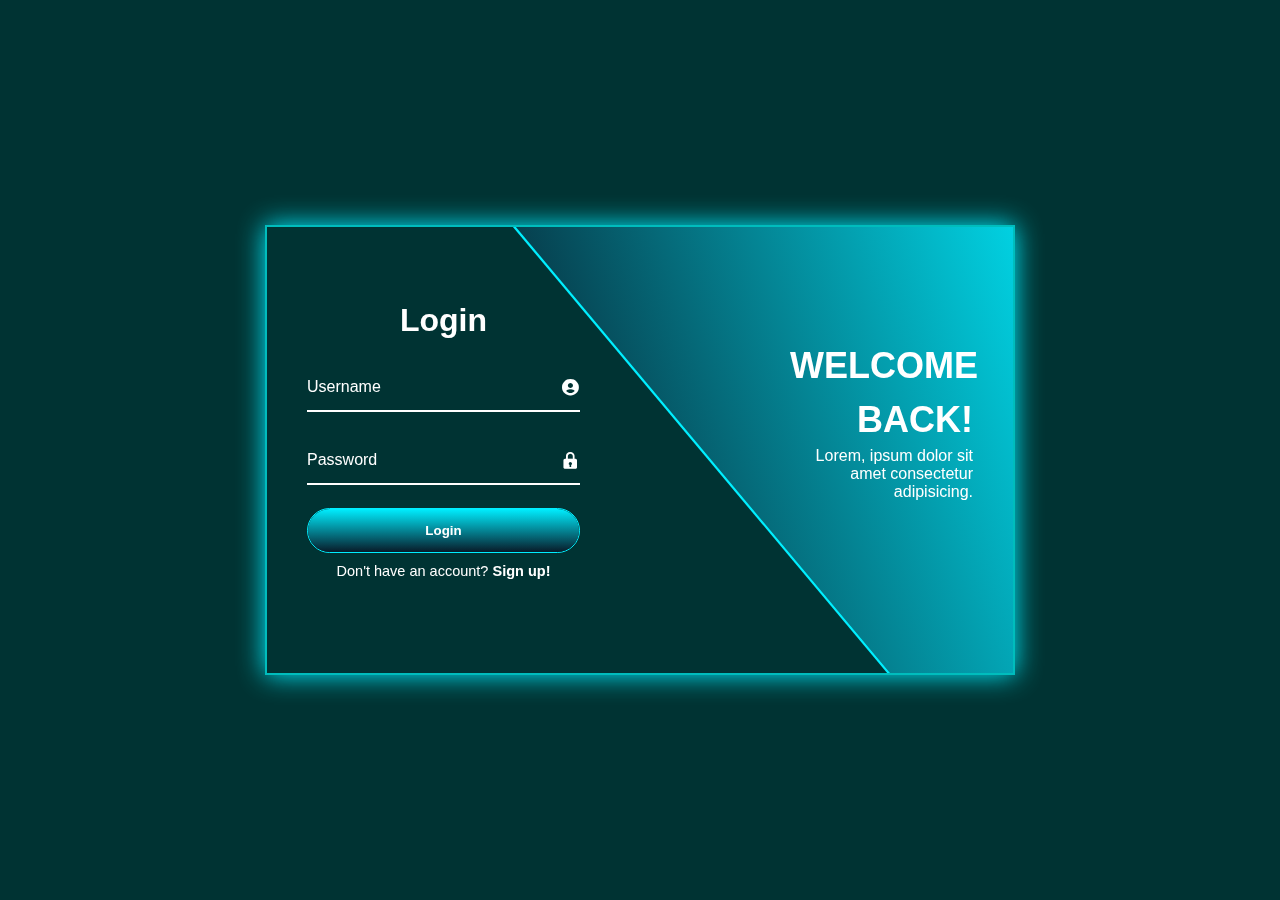
<file: index.html>
<!DOCTYPE html>
<html lang="en">

<head>
    <meta charset="UTF-8">
    <meta name="viewport" content="width=device-width, initial-scale=1.0">
    <link rel="stylesheet" href="style.css">
    <link href='https://unpkg.com/boxicons@2.1.4/css/boxicons.min.css' rel='stylesheet'>
    <title>login | Register</title>
</head>

<body>
    <div class="wrapper">
        <span class="bg-animation"></span>
        <span class="bg-animation2"></span>
        <div class="form-box login animation" style="--i:1;--j:26">
            <h2 class="animation" style="--i:2;--j:25">Login</h2>
            <form action="#">
                <div class="input-box animation" style="--i:3;--j:24">
                    <input type="text" name="username" required>
                    <label for="username">Username</label>
                    <i class='bx bxs-user-circle'></i>
                </div>
                <div class="input-box animation" style="--i:4;--j:23">
                    <input type="password" name="password" required>
                    <label for="password">Password</label>
                    <i class='bx bxs-lock'></i>
                </div>
                <button class="btn animation" type="submit" style="--i:5;--j:22">Login</button>
                <div class="logreg-link animation" style="--i:6;--j:21">
                    <p>Don't have an account?
                        <a class="sign-up-link" href="#sign-up">Sign up!</a>
                    </p>
                </div>
            </form>
        </div>
        <div class="info-text login">
            <h2 class="animation" style="--i:1;--j:20">Welcome Back!</h2>
            <p class="animation" style="--i:2;--j:21">Lorem, ipsum dolor sit amet consectetur adipisicing.</p>
        </div>

        <!-- ---------- Sign Up ----------- -->

        <div class="form-box sign-up animation">
            <h2 class="animation" style="--i:17;--j:0">Sing Up</h2>
            <form action="#">
                <div class="input-box animation" style="--i:18;--j:1">
                    <input type="text" name="username" required>
                    <label for="username">Username</label>
                    <i class='bx bxs-user-circle'></i>
                </div>
                <div class="input-box animation" style="--i:19;--j:2">
                    <input type="text" name="phoneNumber" required>
                    <label for="phoneNumber">Phone Number</label>
                    <i class='bx bxs-phone'></i>
                </div>
                <div class="input-box animation" style="--i:20;--j:3">
                    <input type="password" name="password" required>
                    <label for="password">Password</label>
                    <i class='bx bxs-lock'></i>
                </div>
                <button class="btn animation" style="--i:22;--j:5" type="submit">Sign Up</button>
                <div class="logreg-link animation" style="--i:23;--j:6">
                    <p>Already have an account?
                        <a class="login-link" href="#">Login!</a>
                    </p>
                </div>
            </form>
        </div>
        <div class="info-text sign-up">
            <h2 class="animation" style="--i:17;--j:0">Welcome Back!</h2>
            <p class="animation" style="--i:18;--j:1">Lorem, ipsum dolor sit amet consectetur adipisicing.</p>
        </div>
    </div>


    <script src="https://code.jquery.com/jquery-3.7.1.slim.min.js" integrity="sha256-kmHvs0B+OpCW5GVHUNjv9rOmY0IvSIRcf7zGUDTDQM8=" crossorigin="anonymous"></script>
    <script src="script.js"></script>
</body>

</html>
</file>
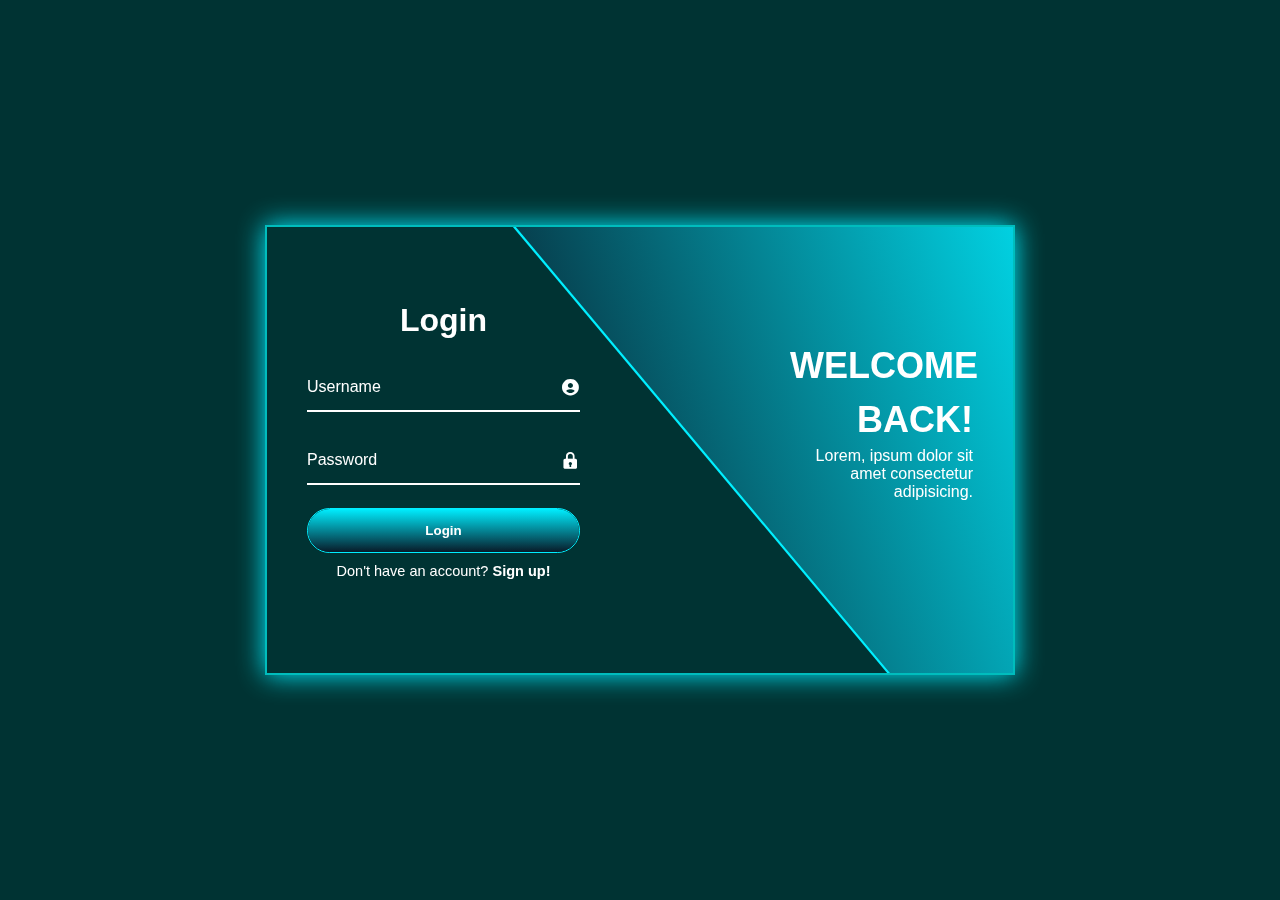
<file: login&singUp.html>
<!DOCTYPE html>
<html lang="en">

<head>
    <meta charset="UTF-8">
    <meta name="viewport" content="width=device-width, initial-scale=1.0">
    <link rel="stylesheet" href="style.css">
    <link href='https://unpkg.com/boxicons@2.1.4/css/boxicons.min.css' rel='stylesheet'>
    <title>login</title>
</head>

<body>
    <div class="wrapper">
        <span class="bg-animation"></span>
        <span class="bg-animation2"></span>
        <div class="form-box login animation" style="--i:1;--j:26">
            <h2 class="animation" style="--i:2;--j:25">Login</h2>
            <form action="#">
                <div class="input-box animation" style="--i:3;--j:24">
                    <input type="text" name="username" required>
                    <label for="username">Username</label>
                    <i class='bx bxs-user-circle'></i>
                </div>
                <div class="input-box animation" style="--i:4;--j:23">
                    <input type="password" name="password" required>
                    <label for="password">Password</label>
                    <i class='bx bxs-lock'></i>
                </div>
                <button class="btn animation" type="submit" style="--i:5;--j:22">Login</button>
                <div class="logreg-link animation" style="--i:6;--j:21">
                    <p>Don't have an account?
                        <a class="sign-up-link" href="#sign-up">Sign up!</a>
                    </p>
                </div>
            </form>
        </div>
        <div class="info-text login">
            <h2 class="animation" style="--i:1;--j:20">Welcome Back!</h2>
            <p class="animation" style="--i:2;--j:21">Lorem, ipsum dolor sit amet consectetur adipisicing.</p>
        </div>

        <!-- ---------- Sign Up ----------- -->

        <div class="form-box sign-up animation">
            <h2 class="animation" style="--i:17;--j:0">Sing Up</h2>
            <form action="#">
                <div class="input-box animation" style="--i:18;--j:1">
                    <input type="text" name="username" required>
                    <label for="username">Username</label>
                    <i class='bx bxs-user-circle'></i>
                </div>
                <div class="input-box animation" style="--i:19;--j:2">
                    <input type="text" name="phoneNumber" required>
                    <label for="phoneNumber">Phone Number</label>
                    <i class='bx bxs-phone'></i>
                </div>
                <div class="input-box animation" style="--i:20;--j:3">
                    <input type="password" name="password" required>
                    <label for="password">Password</label>
                    <i class='bx bxs-lock'></i>
                </div>
                <button class="btn animation" style="--i:22;--j:5" type="submit">Sign Up</button>
                <div class="logreg-link animation" style="--i:23;--j:6">
                    <p>Already have an account?
                        <a class="login-link" href="#">Login!</a>
                    </p>
                </div>
            </form>
        </div>
        <div class="info-text sign-up">
            <h2 class="animation" style="--i:17;--j:0">Welcome Back!</h2>
            <p class="animation" style="--i:18;--j:1">Lorem, ipsum dolor sit amet consectetur adipisicing.</p>
        </div>
    </div>


    <script src="https://code.jquery.com/jquery-3.7.1.slim.min.js" integrity="sha256-kmHvs0B+OpCW5GVHUNjv9rOmY0IvSIRcf7zGUDTDQM8=" crossorigin="anonymous"></script>
    <script src="script.js"></script>
</body>

</html>
</file>
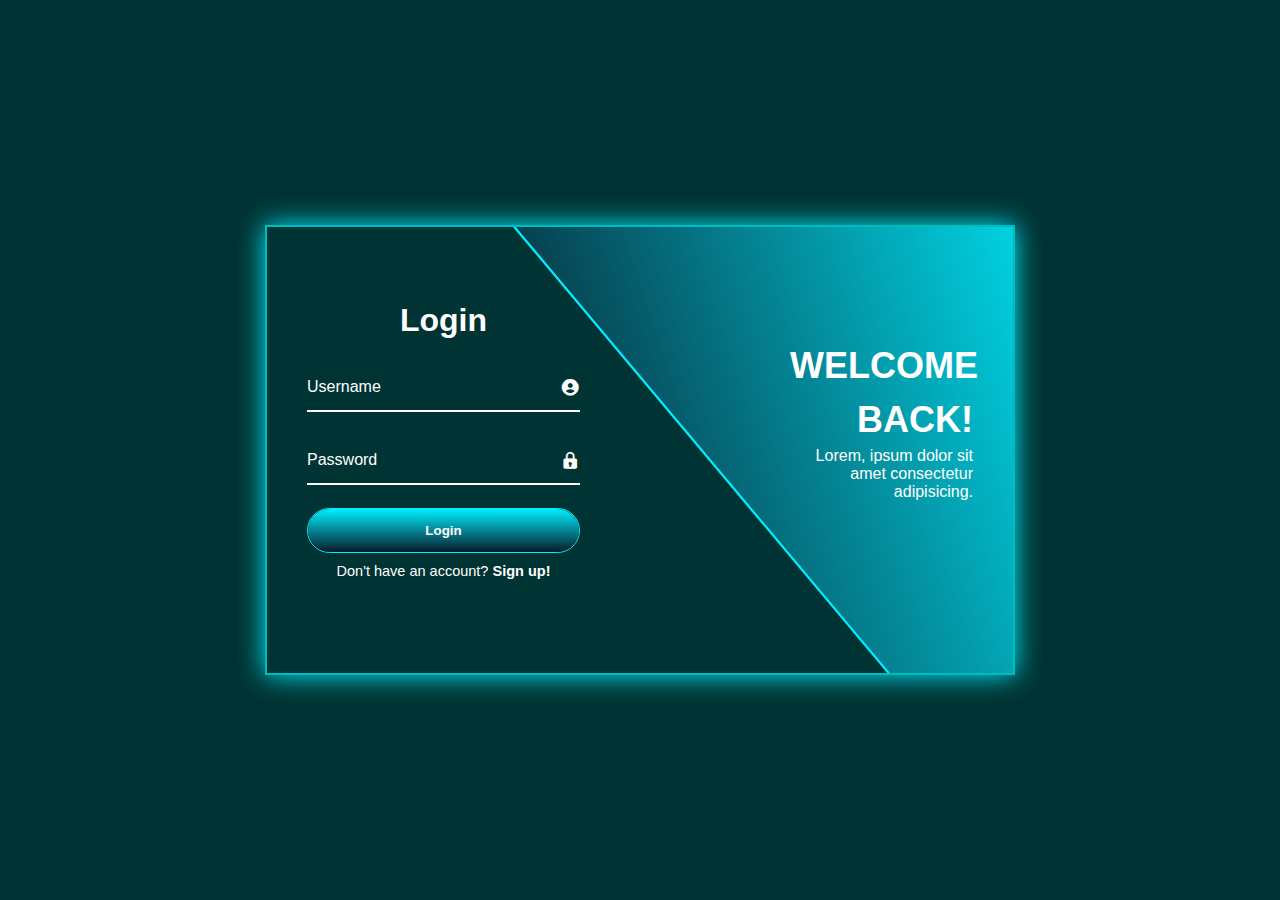
<file: separate/login.html>
<!DOCTYPE html>
<html lang="en">

<head>
    <meta charset="UTF-8">
    <meta name="viewport" content="width=device-width, initial-scale=1.0">
    <link rel="stylesheet" href="../style.css">
    <link href='https://unpkg.com/boxicons@2.1.4/css/boxicons.min.css' rel='stylesheet'>
    <title>login</title>
</head>

<body>
    <div class="wrapper">
        <span class="bg-animation"></span>
        <div class="form-box login">
            <h2>Login</h2>
            <form action="#">
                <div class="input-box">
                    <input type="text" required name="username" id="username">
                    <label for="username">Username</label>
                    <i class='bx bxs-user-circle'></i>
                </div>
                <div class="input-box">
                    <input type="password" required name="password" id="password">
                    <label for="password">Password</label>
                    <i class='bx bxs-lock'></i>
                </div>
                <button class="btn" type="submit">Login</button>
                <div class="logreg-link">
                    <p>Don't have an account?
                        <a href="signUp.html">Sign up!</a>
                    </p>
                </div>
            </form>
        </div>
        <div class="info-text login">
            <h2>Welcome Back!</h2>
            <p>Lorem, ipsum dolor sit amet consectetur adipisicing.</p>
        </div>
    </div>
</body>

</html>
</file>
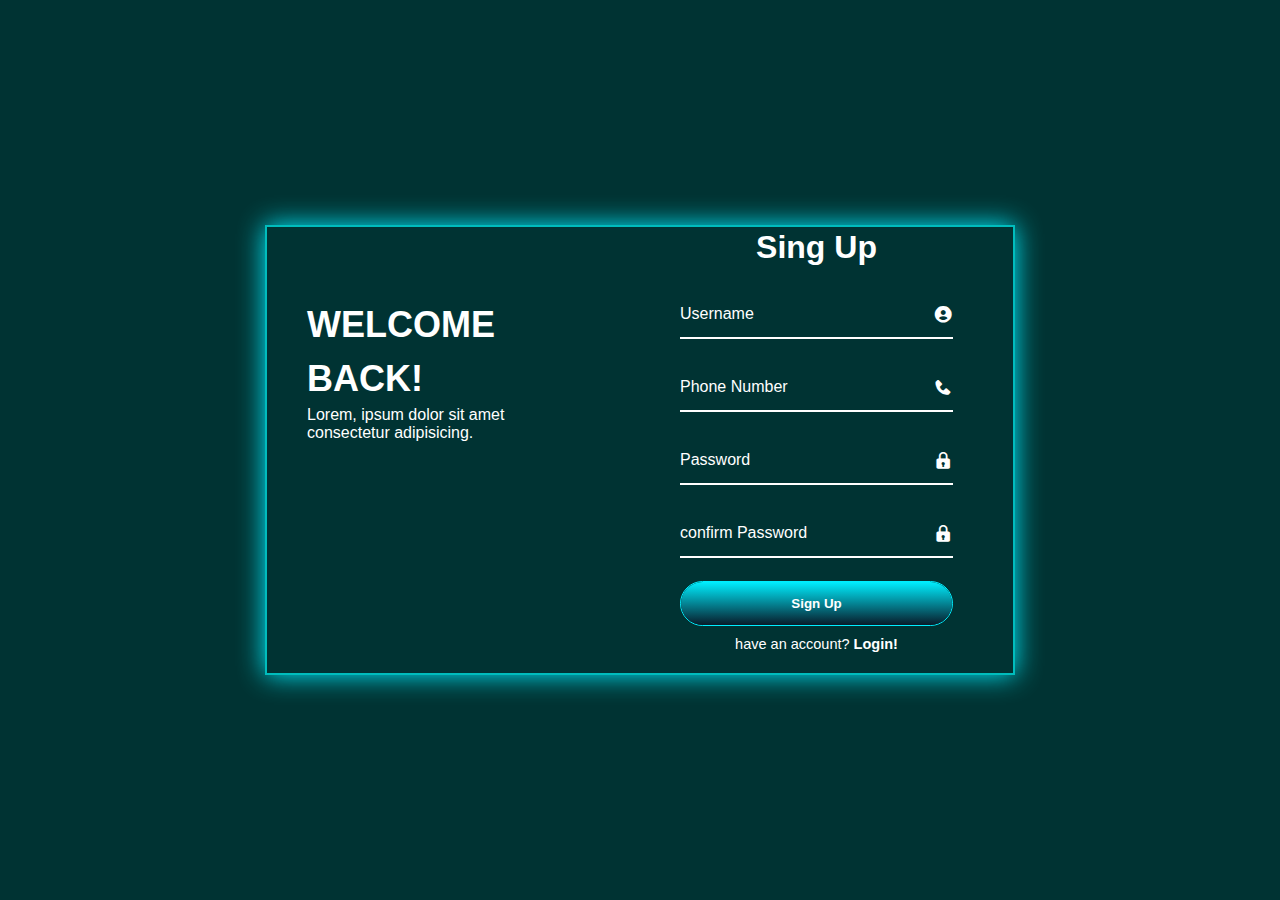
<file: separate/signUp.html>
<!DOCTYPE html>
<html lang="en">

<head>
    <meta charset="UTF-8">
    <meta name="viewport" content="width=device-width, initial-scale=1.0">
    <link rel="stylesheet" href="../style.css">
    <link href='https://unpkg.com/boxicons@2.1.4/css/boxicons.min.css' rel='stylesheet'>
    <title>sign up</title>
</head>

<body>
    <div class="wrapper">
        <span class="bg-animation-sign-up"></span>
        <div class="form-box sign-up">
            <h2>Sing Up</h2>
            <form action="#">
                <div class="input-box">
                    <input type="text" name="username" id="username" required>
                    <label for="username">Username</label>
                    <i class='bx bxs-user-circle'></i>
                </div>
                <div class="input-box">
                    <input type="text" name="phoneNumber" id="phoneNumber" required>
                    <label for="phoneNumber">Phone Number</label>
                    <i class='bx bxs-phone'></i>
                </div>
                <div class="input-box">
                    <input type="password" name="password" id="password" required>
                    <label for="password">Password</label>
                    <i class='bx bxs-lock'></i>
                </div>
                <div class="input-box">
                    <input type="password" name="confirmPassword" id="confirmPassword" required>
                    <label for="confirmPassword">confirm Password</label>
                    <i class='bx bxs-lock'></i>
                </div>
                <button class="btn" type="submit">Sign Up</button>
                <div class="logreg-link">
                    <p> have an account?
                        <a href="login.html">Login!</a>
                    </p>
                </div>
            </form>
        </div>
        <div class="info-text sign-up">
            <h2>Welcome Back!</h2>
            <p>Lorem, ipsum dolor sit amet consectetur adipisicing.</p>
        </div>
    </div>
</body>

</html>
</file>
<file: style.css>
* {
    margin: 0;
    padding: 0;
    box-sizing: border-box;
    font-family: Verdana, Geneva, Tahoma, sans-serif;
}

body {
    display: flex;
    justify-content: center;
    align-items: center;
    min-height: 100vh;
    background-color: rgb(0, 51, 51);
}

.wrapper {
    position: relative;
    height: 450px;
    width: 750px;
    background-color: transparent;
    border: 2px solid rgb(0, 189, 189);
    overflow: hidden;
    box-shadow: 0 0 25px #0ef;
}

.wrapper .form-box {
    position: absolute;
    top: 0;
    width: 50%;
    height: 100%;
    display: flex;
    flex-direction: column;
    justify-content: center;
}

.wrapper .form-box.login {
    left: 0;
    padding: 0 60px 0 40px;
}

.wrapper .form-box.login .animation {
    transform: translateX(0);
    opacity: 1;
    filter: blur(0);
    transition: .7s ease;
    transition-delay: calc(.1s* var(--j));
}

.wrapper.active .form-box.login .animation {
    transform: translateX(-120%);
    opacity: 0;
    filter: blur(10px);
    transition-delay: calc(.1s * var(--i));
}

.form-box h2 {
    font-size: 32px;
    color: #fff;
    text-align: center;
}

.form-box .input-box {
    position: relative;
    width: 100%;
    height: 50px;
    margin: 23px 0;
}

.input-box input {
    width: 100%;
    height: 100%;
    background-color: transparent;
    border: none;
    outline: none;
    border-bottom: 2px solid #fff;
    font-size: 16px;
    font-weight: 500;
    color: #fff;
    padding-right: 23px;
    transition: .5s;

}

.input-box input:focus,
.input-box input:valid {
    border-bottom-color: #0ef;
}


.input-box label {
    position: absolute;
    top: 50%;
    left: 0px;
    transform: translateY(-50%);
    font-size: 16px;
    color: #fff;
    pointer-events: none;
    transition: 0.5s;
}

.input-box input:focus~label,
.input-box input:valid~label {
    top: -5px;
    color: #0ef;
}

.input-box i {
    position: absolute;
    top: 50%;
    right: 0;
    transform: translateY(-50%);
    color: #fff;
    font-size: 20px;
}

.input-box input:focus~i,
.input-box input:valid~i {
    color: #0ef;
}

.btn {
    position: relative;
    height: 45px;
    width: 100%;
    background: transparent;
    border: 1px solid #0ef;
    font-weight: 600;
    outline: none;
    border-radius: 45px;
    cursor: pointer;
    z-index: 1;
    overflow: hidden;
    color: #fff;
}

.btn::before {
    content: '';
    position: absolute;
    top: -100%;
    left: 0;
    height: 300%;
    width: 100%;
    background: linear-gradient(#081b29, #0ef, #081b29, #0ef);
    z-index: -1;
    transition: .5s;
}

.btn:hover::before {
    top: 0;
}

.form-box .logreg-link {
    font-size: 14.5px;
    color: #fff;
    text-align: center;
    margin: 10px 0 20px;
}

.logreg-link p a {
    color: #fff;
    text-decoration: none;
    font-weight: 600;
}

.logreg-link p a:hover {
    text-decoration: underline;
}

.wrapper .info-text {
    position: absolute;
    top: 0;
    right: 0;
    width: 50%;
    height: 100%;
    display: flex;
    flex-direction: column;
    justify-content: center;
}

.wrapper .info-text.login {
    right: 0;
    text-align: right;
    padding: 0 40px 60px 150px;
}

.wrapper .info-text.login .animation {
    transform: translateX(0);
    opacity: 1;
    filter: blur(0);
    transition: .7s ease;
    transition-delay: calc(.1s * var(--j));
}

.wrapper.active .info-text.login .animation {
    transform: translateX(120%);
    opacity: 0;
    filter: blur(10px);
    transition-delay: calc(.1s * var(--i));
}


.info-text h2 {
    font-size: 36px;
    color: #fff;
    line-height: 1.5;
    text-transform: uppercase;
}

.info-text p {
    color: #fff;
    font-size: 16px;
}

.wrapper .bg-animation {
    position: absolute;
    top: -4px;
    right: 0;
    width: 850px;
    height: 600px;
    background: linear-gradient(45deg, #081b29, #0ef);
    border-bottom: 3px solid #0ef;
    transform: rotate(10deg) skewY(40deg);
    transform-origin: bottom right;
    transition: 1.9s ease;
    transition-delay: 1.3s;
}

.wrapper.active .bg-animation {
    transition-delay: .5s;
    transform: rotate(0) skewY(0);
}

.wrapper .bg-animation2 {
    position: absolute;
    top: 100%;
    left: 250px;
    width: 850px;
    height: 700px;
    background: #081b29;
    border-bottom: 3px solid #0ef;
    transform: rotate(0) skewY(0);
    transform-origin: bottom left;
    transition: 1.2s ease;
    transition-delay: .5s;
}

.wrapper.active .bg-animation2 {
    transform: rotate(-12deg) skewY(-42deg);
    transition-delay: 1.2s;
}

.wrapper .form-box.sign-up {
    right: 0;
    padding: 0 60px 0 40px;
    pointer-events: none;
}

.wrapper.active .form-box.sign-up {
    pointer-events: auto;
}

.wrapper .form-box.sign-up .animation {
    transform: translateX(125%);
    opacity: 0;
    filter: blur(10px);
    transition: .7s ease;
    transition-delay: calc(.1s* var(--j));
}

.wrapper.active .form-box.sign-up .animation {
    transform: translateX(0);
    opacity: 1;
    filter: blur(0);
    transition-delay: calc(.1s* var(--i));
}

.wrapper .info-text.sign-up {
    left: 0;
    text-align: left;
    padding: 0 130px 160px 40px;
    pointer-events: none;
}
.wrapper.active .info-text.sign-up {
pointer-events: auto;
}
.wrapper .info-text.sign-up .animation {
    transform: translateX(-125%);
    transition: 0.7s ease;
}

.wrapper.active .info-text.sign-up .animation {
    transform: translateX(0);
    opacity: 1;
    filter: blur(0);
    transition-delay: calc(.1s* var(--i));
}
</file>
